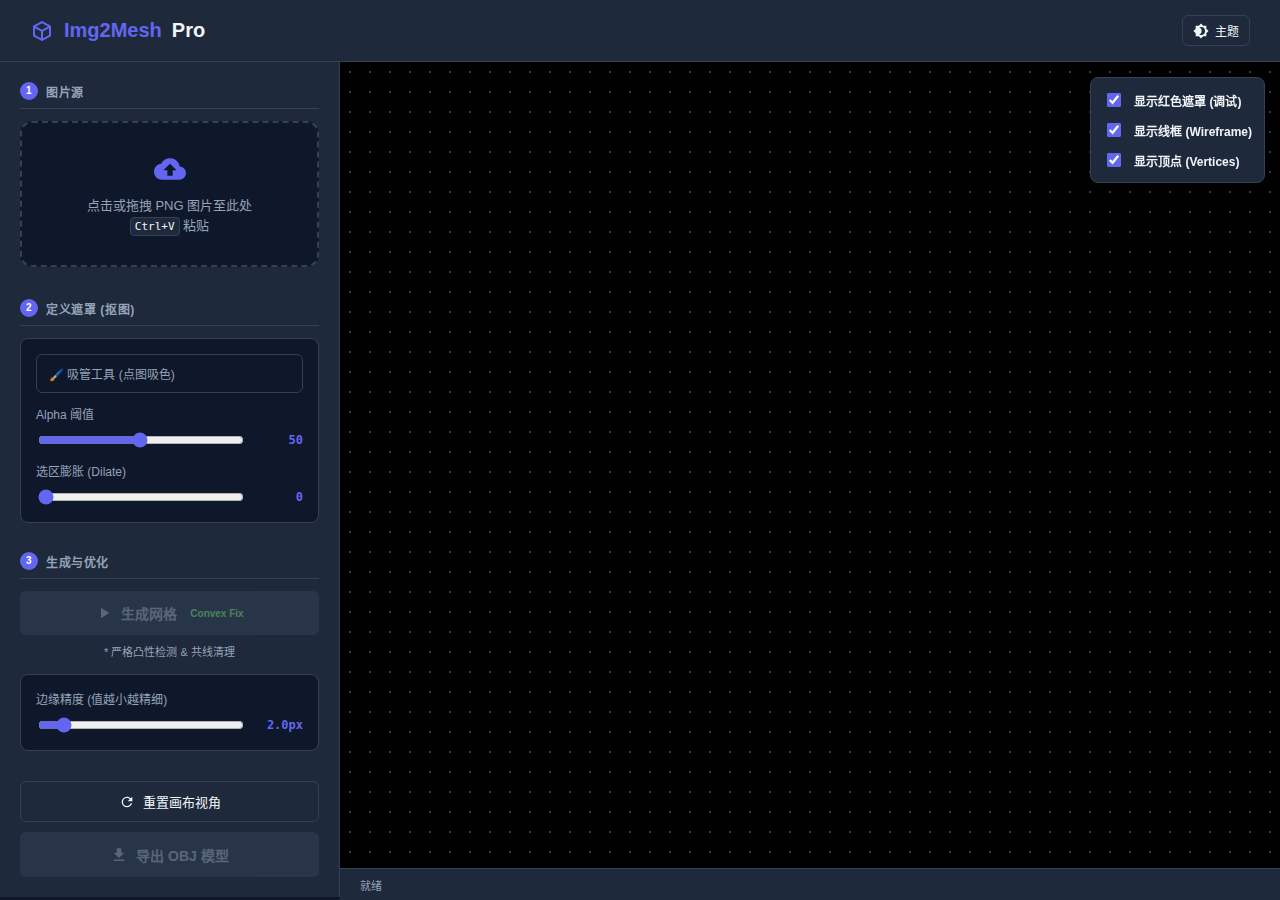
<file: img2mesh/index.html>
<!DOCTYPE html>
<html lang="zh-CN">
<head>
    <meta charset="UTF-8">
    <meta name="viewport" content="width=device-width, initial-scale=1.0">
    <title>Img2Mesh Pro - 3D Generator</title>
    <link rel="stylesheet" href="style.css">
</head>
<body>

<header>
    <div class="brand">
        <svg style="width:24px;height:24px" viewBox="0 0 24 24">
            <path fill="currentColor" d="M21,16.5C21,16.88 20.79,17.21 20.47,17.38L12.57,21.82C12.41,21.94 12.21,22 12,22C11.79,22 11.59,21.94 11.43,21.82L3.53,17.38C3.21,17.21 3,16.88 3,16.5V7.5C3,7.12 3.21,6.79 3.53,6.62L11.43,2.18C11.59,2.06 11.79,2 12,2C12.21,2 12.41,2.06 12.57,2.18L20.47,6.62C20.79,6.79 21,7.12 21,7.5V16.5M12,4.15L6.04,7.5L12,10.85L17.96,7.5L12,4.15M5,15.91L11,19.29V12.58L5,9.21V15.91M19,15.91V9.21L13,12.58V19.29L19,15.91Z" />
        </svg>
        Img2Mesh <span>Pro</span>
    </div>
    <button id="themeToggle" class="theme-toggle">
        <svg style="width:16px;height:16px" viewBox="0 0 24 24"><path fill="currentColor" d="M12,18C11.11,18 10.26,17.8 9.5,17.45C11.56,16.5 13,14.42 13,12C13,9.58 11.56,7.5 9.5,6.55C10.26,6.2 11.11,6 12,6A6,6 0 0,1 18,12A6,6 0 0,1 12,18M20,8.69V4H15.31L12,0.69L8.69,4H4V8.69L0.69,12L4,15.31V20H8.69L12,23.31L15.31,20H20V15.31L23.31,12L20,8.69Z" /></svg>
        主题
    </button>
</header>

<div class="main-layout">
    <aside class="sidebar">
        <div class="panel-section">
            <div class="step-header">
                <span class="step-badge">1</span> 图片源
            </div>
            <label class="file-drop-area" id="dropArea">
                <input type="file" id="fileInput" accept="image/png" onchange="handleFileSelect(event)">
                <svg class="file-icon" viewBox="0 0 24 24">
                    <path d="M19.35 10.04C18.67 6.59 15.64 4 12 4 9.11 4 6.6 5.64 5.35 8.04 2.34 8.36 0 10.91 0 14c0 3.31 2.69 6 6 6h13c2.76 0 5-2.24 5-5 0-2.64-2.05-4.78-4.65-4.96zM14 13v4h-4v-4H7l5-5 5 5h-3z"/>
                </svg>
                <div class="file-msg">点击或拖拽 PNG 图片至此处<br><kbd>Ctrl+V</kbd> 粘贴</div>
            </label>
        </div>

        <div class="panel-section">
            <div class="step-header">
                <span class="step-badge">2</span> 定义遮罩 (抠图)
            </div>
            
            <div class="control-group">
                <label class="eyedropper-toggle" id="eyedropperBtn" title="点击启用，然后在画布上点击颜色">
                    <span>🖌️ 吸管工具 (点图吸色)</span>
                    <input type="checkbox" id="colorPickerMode" onchange="toggleColorPicker()">
                </label>
                
                <div id="keyColorDisplay" class="hidden" style="background: var(--background); padding: 10px; border-radius: 6px; margin: 12px 0; border: 1px solid var(--border);">
                    <div style="display:flex; align-items:center; justify-content: space-between;">
                        <div style="display:flex; align-items:center;">
                            <div id="keyColorBox" class="color-preview"></div>
                            <span id="keyColorText" style="font-family: monospace; font-size: 12px; color: var(--text-main);"></span>
                        </div>
                        <button style="width:auto; padding: 4px 10px; font-size: 11px; height: 24px;" onclick="clearKeyColor()">清除</button>
                    </div>
                </div>

                <label id="thresholdLabel" style="margin-top:12px;">Alpha 阈值</label>
                <div class="slider-row">
                    <input type="range" id="commonThreshold" min="1" max="100" value="50" oninput="updateMaskPreview()">
                    <span class="value" id="val-commonThreshold">50</span>
                </div>
                
                <label style="margin-top:12px;">选区膨胀 (Dilate)</label>
                <div class="slider-row">
                    <input type="range" id="expansion" min="0" max="20" value="0" oninput="updateMaskPreview()">
                    <span class="value" id="val-expansion">0</span>
                </div>
            </div>
        </div>

        <div class="panel-section">
            <div class="step-header">
                <span class="step-badge">3</span> 生成与优化
            </div>
            <button id="generateBtn" class="btn-primary" onclick="startMeshGeneration()" disabled>
                <svg style="width:18px;height:18px" viewBox="0 0 24 24"><path fill="currentColor" d="M8,5.14V19.14L19,12.14L8,5.14Z" /></svg>
                生成网格 <span class="opt-badge">Convex Fix</span>
            </button>
            <div style="text-align: center; font-size: 11px; color: var(--text-sub); margin-top: 8px;">* 严格凸性检测 & 共线清理</div>

            <div class="control-group" style="margin-top: 15px;">
                <label>边缘精度 (值越小越精细)</label>
                <div class="slider-row">
                    <input type="range" id="precision" min="1" max="200" value="20" oninput="updateMeshIfPossible()">
                    <span class="value" id="val-precision">2.0px</span>
                </div>
            </div>
        </div>

        <div class="panel-section" style="margin-top: auto;">
            <button onclick="resetView()" style="margin-bottom: 10px;">
                <svg style="width:16px;height:16px" viewBox="0 0 24 24"><path fill="currentColor" d="M17.65,6.35C16.2,4.9 14.21,4 12,4A8,8 0 0,0 4,12A8,8 0 0,0 12,20C15.73,20 18.84,17.45 19.73,14H17.65C16.83,16.33 14.61,18 12,18A6,6 0 0,1 6,12A6,6 0 0,1 12,6C13.66,6 15.14,6.69 16.22,7.78L13,11H20V4L17.65,6.35Z" /></svg>
                重置画布视角
            </button>
            <button id="exportBtn" class="btn-export" onclick="exportModel()" disabled>
                <svg style="width:18px;height:18px" viewBox="0 0 24 24"><path fill="currentColor" d="M5,20H19V18H5M19,9H15V3H9V9H5L12,16L19,9Z" /></svg>
                导出 OBJ 模型
            </button>
        </div>
    </aside>

    <main class="main-view" id="mainView">
        <div id="modeBadge" class="mode-indicator hidden">当前模式</div>
        <div class="view-controls">
            <label>
                <input type="checkbox" id="showMaskPreview" checked onchange="requestAnimationFrame(draw)">
                <span>显示红色遮罩 (调试)</span>
            </label>
            <label>
                <input type="checkbox" id="showWireframe" checked onchange="requestAnimationFrame(draw)">
                <span>显示线框 (Wireframe)</span>
            </label>
            <label>
                <input type="checkbox" id="showPoints" checked onchange="requestAnimationFrame(draw)">
                <span>显示顶点 (Vertices)</span>
            </label>
        </div>
        <canvas id="canvas"></canvas>
    </main>
</div>

<footer class="status-bar">
    <div style="display: flex; align-items: center; gap: 15px;">
        <span id="statusBar">就绪</span>
        <div class="progress-container" id="progressContainer">
            <div class="progress-bar" id="progressBar"></div>
        </div>
    </div>
    <span id="polyCount" style="font-family: monospace; color: var(--primary); font-weight: bold;"></span>
</footer>

<script src="script.js"></script>
</body>
</html>
</file>
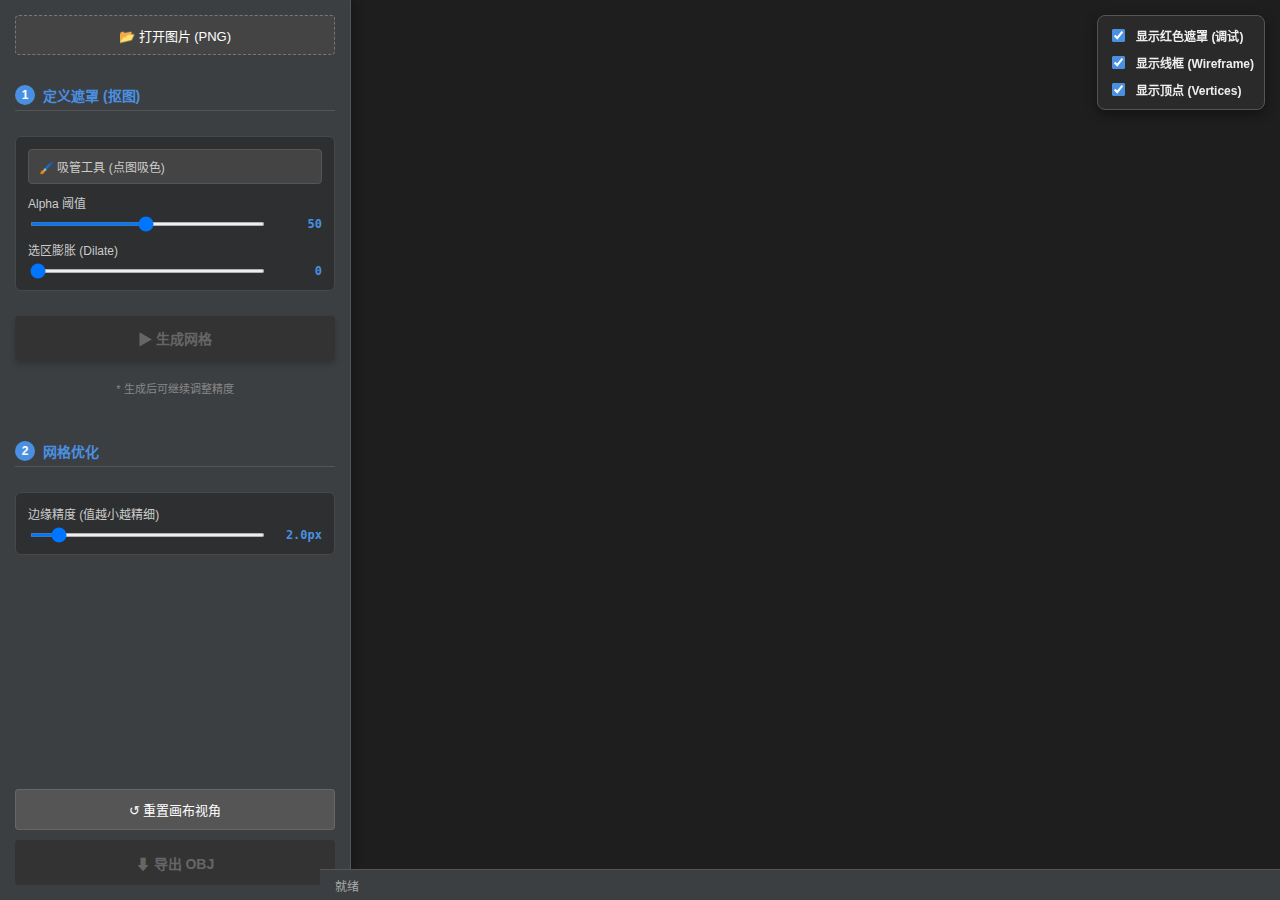
<file: img2mesh.html>
<!DOCTYPE html>
<html lang="zh-CN">
<head>
    <meta charset="UTF-8">
    <meta name="viewport" content="width=device-width, initial-scale=1.0">
    <title>PNG转3D网格工具 (修复预览与缩放)</title>
    <style>
        :root { --bg: #2b2b2b; --panel: #3c3f41; --text: #e0e0e0; --accent: #4a90e2; --border: #555; --success: #4caf50; }
        body { margin: 0; font-family: 'Segoe UI', sans-serif; background: var(--bg); color: var(--text); height: 100vh; display: flex; overflow: hidden; user-select: none; }
        
        .sidebar { width: 320px; background: var(--panel); border-right: 1px solid var(--border); padding: 15px; display: flex; flex-direction: column; gap: 15px; overflow-y: auto; flex-shrink: 0; z-index: 2; box-shadow: 2px 0 10px rgba(0,0,0,0.3); }
        .main-view { flex-grow: 1; position: relative; background: #1e1e1e; overflow: hidden; cursor: grab; }
        .main-view.picking { cursor: url('[data-uri]') 0 24, crosshair; }
        .main-view:active { cursor: grabbing; }
        
        /* 标题与分割线 */
        .step-header { font-size: 14px; font-weight: bold; color: var(--accent); border-bottom: 1px solid #555; padding-bottom: 5px; margin-bottom: 10px; display: flex; align-items: center; }
        .step-badge { background: var(--accent); color: white; border-radius: 50%; width: 20px; height: 20px; text-align: center; line-height: 20px; font-size: 12px; display: inline-block; margin-right: 8px; font-weight: bold; }
        
        .control-group { background: rgba(0,0,0,0.25); padding: 12px; border-radius: 6px; border: 1px solid #484848; margin-bottom: 5px; }
        label { display: block; font-size: 12px; margin-bottom: 6px; color: #ccc; font-weight: 500; }
        
        .slider-row { display: flex; align-items: center; gap: 10px; }
        input[type="range"] { flex-grow: 1; cursor: pointer; height: 4px; border-radius: 2px; }
        span.value { width: 45px; text-align: right; font-size: 12px; font-family: monospace; color: var(--accent); font-weight: bold; }
        
        button { background: #555; color: white; border: none; padding: 10px 12px; border-radius: 4px; cursor: pointer; font-size: 13px; transition: all 0.2s; width: 100%; border: 1px solid rgba(255,255,255,0.1); }
        button:hover { background: #666; border-color: rgba(255,255,255,0.2); }
        button:disabled { background: #333; color: #666; cursor: not-allowed; border-color: transparent; }
        
        .btn-primary { background: var(--accent); font-weight: bold; padding: 12px; font-size: 14px; margin-top: 5px; box-shadow: 0 4px 6px rgba(0,0,0,0.2); border: none; }
        .btn-primary:hover { background: #357abd; transform: translateY(-1px); }
        .btn-primary:active { transform: translateY(1px); }
        
        .btn-export { background: var(--success); font-weight: bold; height: 45px; font-size: 14px; border: none; }
        .btn-export:hover { background: #43a047; }
        
        .eyedropper-toggle { display: flex; align-items: center; justify-content: space-between; background: #444; padding: 8px 10px; border-radius: 4px; cursor: pointer; border: 1px solid #555; transition: all 0.2s; }
        .eyedropper-toggle:hover { background: #505050; border-color: #777; }
        .eyedropper-toggle.active { background: rgba(74, 144, 226, 0.15); border-color: var(--accent); color: var(--accent); }
        .eyedropper-toggle input { display: none; }
        
        #fileInput { display: none; }
        
        .status-bar { position: fixed; bottom: 0; left: 320px; right: 0; background: var(--panel); padding: 0 15px; height: 30px; font-size: 12px; border-top: 1px solid var(--border); display: flex; justify-content: space-between; align-items: center; color: #aaa; z-index: 2; }
        
        /* 进度条 */
        .progress-container { width: 150px; height: 6px; background: #222; border-radius: 3px; overflow: hidden; display: none; margin-left: 10px; }
        .progress-bar { height: 100%; background: var(--success); width: 0%; transition: width 0.1s linear; }

        .color-preview { width: 20px; height: 20px; border: 2px solid #fff; border-radius: 4px; display: inline-block; vertical-align: middle; margin-right: 8px; box-shadow: 0 2px 4px rgba(0,0,0,0.3); }

        .view-controls { position: absolute; top: 15px; right: 15px; background: rgba(43, 43, 43, 0.9); padding: 10px; border-radius: 8px; backdrop-filter: blur(4px); z-index: 10; display: flex; flex-direction: column; gap: 8px; box-shadow: 0 4px 12px rgba(0,0,0,0.4); border: 1px solid #555; }
        .view-controls label { margin: 0; cursor: pointer; font-weight: bold; font-size: 12px; color: #eee; display: flex; align-items: center; gap: 8px; }
        .view-controls input { accent-color: var(--accent); }

        .mode-indicator {
            position: absolute; top: 15px; left: 15px; z-index: 10;
            padding: 6px 12px; border-radius: 4px; font-size: 12px; font-weight: bold;
            backdrop-filter: blur(4px); box-shadow: 0 2px 5px rgba(0,0,0,0.3); pointer-events: none;
            transition: all 0.3s ease;
        }
        .mode-mask { background: rgba(244, 67, 54, 0.9); color: white; border: 1px solid #d32f2f; }
        .mode-mesh { background: rgba(76, 175, 80, 0.9); color: white; border: 1px solid #388e3c; }
        .hidden { display: none !important; }
    </style>
</head>
<body>

    <div class="sidebar">
        <div style="margin-bottom: 15px;">
            <button onclick="document.getElementById('fileInput').click()" style="background: #444; border: 1px dashed #777; height: 40px;">📂 打开图片 (PNG)</button>
            <input type="file" id="fileInput" accept="image/png" onchange="handleFileSelect(event)">
        </div>

        <div class="step-header">
            <span class="step-badge">1</span> 定义遮罩 (抠图)
        </div>
        
        <div class="control-group">
            <label class="eyedropper-toggle" id="eyedropperBtn" title="点击启用，然后在画布上点击颜色">
                <span>🖌️ 吸管工具 (点图吸色)</span>
                <input type="checkbox" id="colorPickerMode" onchange="toggleColorPicker()">
            </label>
            
            <div id="keyColorDisplay" class="hidden" style="background: #333; padding: 8px; border-radius: 4px; margin: 8px 0; border: 1px solid #555;">
                <div style="display:flex; align-items:center; justify-content: space-between;">
                    <div style="display:flex; align-items:center;">
                        <div id="keyColorBox" class="color-preview"></div>
                        <span id="keyColorText" style="font-weight:bold; font-size: 12px; color: #fff;"></span>
                    </div>
                    <button style="width:auto; padding: 2px 8px; font-size: 11px; height: 20px;" onclick="clearKeyColor()">清除</button>
                </div>
            </div>

            <label id="thresholdLabel" style="margin-top:10px;">Alpha 阈值</label>
            <div class="slider-row">
                <input type="range" id="commonThreshold" min="1" max="100" value="50" oninput="updateMaskPreview()">
                <span class="value" id="val-commonThreshold">50</span>
            </div>
            
            <label style="margin-top:10px;">选区膨胀 (Dilate)</label>
            <div class="slider-row">
                <input type="range" id="expansion" min="0" max="20" value="0" oninput="updateMaskPreview()">
                <span class="value" id="val-expansion">0</span>
            </div>
        </div>

        <button id="generateBtn" class="btn-primary" onclick="startMeshGeneration()" disabled>
            ▶ 生成网格
        </button>
        <div style="text-align: center; font-size: 11px; color: #888; margin-top: 5px;">* 生成后可继续调整精度</div>

        <div style="height: 15px;"></div>

        <div class="step-header">
            <span class="step-badge">2</span> 网格优化
        </div>
        <div class="control-group">
            <label>边缘精度 (值越小越精细)</label>
            <div class="slider-row">
                <input type="range" id="precision" min="1" max="200" value="20" oninput="updateMeshIfPossible()">
                <span class="value" id="val-precision">2.0px</span>
            </div>
        </div>

        <div style="margin-top: auto;">
            <button onclick="resetView()" style="margin-bottom: 10px;">↺ 重置画布视角</button>
            <button id="exportBtn" class="btn-export" onclick="exportModel()" disabled>⬇ 导出 OBJ</button>
        </div>
    </div>

    <div class="main-view" id="mainView">
        <div id="modeBadge" class="mode-indicator hidden">当前模式</div>
        <div class="view-controls">
            <label>
                <input type="checkbox" id="showMaskPreview" checked onchange="requestAnimationFrame(draw)">
                <span>显示红色遮罩 (调试)</span>
            </label>
            <label>
                <input type="checkbox" id="showWireframe" checked onchange="requestAnimationFrame(draw)">
                <span>显示线框 (Wireframe)</span>
            </label>
            <label>
                <input type="checkbox" id="showPoints" checked onchange="requestAnimationFrame(draw)">
                <span>显示顶点 (Vertices)</span>
            </label>
        </div>
        <canvas id="canvas"></canvas>
    </div>
    
    <div class="status-bar">
        <span id="statusBar">就绪</span>
        <div class="progress-container" id="progressContainer">
            <div class="progress-bar" id="progressBar"></div>
        </div>
        <span id="polyCount" style="font-family: monospace; color: var(--accent); font-weight: bold;"></span>
    </div>

<script>
// --- 核心算法 (Earcut + RDP) ---
const earcut=(function(){function earcut(data,holeIndices,dim){dim=dim||2;var hasHoles=holeIndices&&holeIndices.length,outerLen=hasHoles?holeIndices[0]*dim:data.length,outerNode=linkedList(data,0,outerLen,dim,true),triangles=[];if(!outerNode||outerNode.prev===outerNode)return triangles;var minX,minY,maxX,maxY,x,y,invSize;if(hasHoles)outerNode=eliminateHoles(data,holeIndices,outerNode,dim);if(data.length>80*dim){minX=maxX=data[0];minY=maxY=data[1];for(var i=dim;i<outerLen;i+=dim){x=data[i];y=data[i+1];if(x<minX)minX=x;if(y<minY)minY=y;if(x>maxX)maxX=x;if(y>maxY)maxY=y;}invSize=Math.max(maxX-minX,maxY-minY);invSize=invSize!==0?1/invSize:0;}earcutLinked(outerNode,triangles,dim,minX,minY,invSize);return triangles;}function linkedList(data,start,end,dim,clockwise){var i,last;if(clockwise===(signedArea(data,start,end,dim)>0)){for(i=start;i<end;i+=dim)last=insertNode(i,data[i],data[i+1],last);}else{for(i=end-dim;i>=start;i-=dim)last=insertNode(i,data[i],data[i+1],last);}if(last&&equals(last,last.next)){removeNode(last);last=last.next;}return last;}function filterPoints(start,end){if(!start)return start;if(!end)end=start;var p=start,again;do{again=false;if(!p.steiner&&(equals(p,p.next)||area(p.prev,p,p.next)===0)){removeNode(p);p=end=p.prev;if(p===p.next)break;again=true;}else{p=p.next;}}while(again||p!==end);return end;}function earcutLinked(ear,triangles,dim,minX,minY,invSize,pass){if(!ear)return;if(!pass&&invSize)indexCurve(ear,minX,minY,invSize);var stop=ear,prev,next;while(ear.prev!==ear.next){prev=ear.prev;next=ear.next;if(invSize?isEarHashed(ear,minX,minY,invSize):isEar(ear)){triangles.push(prev.i/dim);triangles.push(ear.i/dim);triangles.push(next.i/dim);removeNode(ear);ear=next.next;stop=next.next;continue;}ear=next;if(ear===stop){if(!pass){earcutLinked(filterPoints(ear),triangles,dim,minX,minY,invSize,1);}else if(pass===1){earcutLinked(cureLocalIntersections(filterPoints(ear),triangles,dim),triangles,dim,minX,minY,invSize,2);}else if(pass===2){splitEarcut(ear,triangles,dim,minX,minY,invSize);}break;}}}function isEar(ear){var a=ear.prev,b=ear,c=ear.next;if(area(a,b,c)>=0)return false;var p=ear.next.next;while(p!==ear.prev){if(pointInTriangle(a.x,a.y,b.x,b.y,c.x,c.y,p.x,p.y)&&area(p.prev,p,p.next)>=0)return false;p=p.next;}return true;}function isEarHashed(ear,minX,minY,invSize){var a=ear.prev,b=ear,c=ear.next;if(area(a,b,c)>=0)return false;var minTX=a.x<b.x?(a.x<c.x?a.x:c.x):(b.x<c.x?b.x:c.x),minTY=a.y<b.y?(a.y<c.y?a.y:c.y):(b.y<c.y?b.y:c.y),maxTX=a.x>b.x?(a.x>c.x?a.x:c.x):(b.x>c.x?b.x:c.x),maxTY=a.y>b.y?(a.y>c.y?a.y:c.y):(b.y<c.y?b.y:c.y);var minZ=zOrder(minTX,minTY,minX,minY,invSize),maxZ=zOrder(maxTX,maxTY,minX,minY,invSize);var p=ear.prevZ,n=ear.nextZ;while(p&&p.z>=minZ&&n&&n.z<=maxZ){if(p!==ear.prev&&p!==ear.next&&pointInTriangle(a.x,a.y,b.x,b.y,c.x,c.y,p.x,p.y)&&area(p.prev,p,p.next)>=0)return false;p=p.prevZ;if(n!==ear.prev&&n!==ear.next&&pointInTriangle(a.x,a.y,b.x,b.y,c.x,c.y,n.x,n.y)&&area(n.prev,n,n.next)>=0)return false;n=n.nextZ;}while(p&&p.z>=minZ){if(p!==ear.prev&&p!==ear.next&&pointInTriangle(a.x,a.y,b.x,b.y,c.x,c.y,p.x,p.y)&&area(p.prev,p,p.next)>=0)return false;p=p.prevZ;}while(n&&n.z<=maxZ){if(n!==ear.prev&&n!==ear.next&&pointInTriangle(a.x,a.y,b.x,b.y,c.x,c.y,n.x,n.y)&&area(n.prev,n,n.next)>=0)return false;n=n.nextZ;}return true;}function cureLocalIntersections(start,triangles,dim){var p=start;do{var a=p.prev,b=p.next.next;if(!equals(a,b)&&intersects(a,p,p.next,b)&&locallyInside(a,b)&&locallyInside(b,a)){triangles.push(a.i/dim);triangles.push(p.i/dim);triangles.push(b.i/dim);removeNode(p);removeNode(p.next);p=start=b;}p=p.next;}while(p!==start);return filterPoints(p);}function splitEarcut(start,triangles,dim,minX,minY,invSize){var a=start;do{var b=a.next.next;while(b!==a.prev){if(a.i!==b.i&&isValidDiagonal(a,b)){var c=splitPolygon(a,b);a=filterPoints(a,a.next);c=filterPoints(c,c.next);earcutLinked(a,triangles,dim,minX,minY,invSize);earcutLinked(c,triangles,dim,minX,minY,invSize);return;}b=b.next;}a=a.next;}while(a!==start);}function eliminateHoles(data,holeIndices,outerNode,dim){var queue=[],i,len,start,end,list;for(i=0,len=holeIndices.length;i<len;i++){start=holeIndices[i]*dim;end=i<len-1?holeIndices[i+1]*dim:data.length;list=linkedList(data,start,end,dim,false);if(list===list.next)list.steiner=true;queue.push(getLeftmost(list));}queue.sort(compareX);for(i=0;i<queue.length;i++){eliminateHole(queue[i],outerNode);outerNode=filterPoints(outerNode,outerNode.next);}return outerNode;}function eliminateHole(hole,outerNode){var bridge=findHoleBridge(hole,outerNode);if(bridge){var bridgeReverse=splitPolygon(bridge,hole);filterPoints(bridgeReverse,bridgeReverse.next);filterPoints(bridge,bridge.next);}}function findHoleBridge(hole,outerNode){var p=outerNode,hx=hole.x,hy=hole.y,qx=-Infinity,m;do{if(hy<=p.y&&hy>=p.next.y&&p.next.y!==p.y){var x=p.x+(hy-p.y)*(p.next.x-p.x)/(p.next.y-p.y);if(x<=hx&&x>qx){qx=x;if(x===hx&&hy===p.y)return p;m=p;}}p=p.next;}while(p!==outerNode);if(!m)return null;if(hole.x===m.x)return m;var stop=m,mx=m.x,my=m.y,tanMin=Infinity,tan;p=m;do{if(hx>=p.x&&p.x>=mx&&hx!==p.x&&pointInTriangle(hy<my?hx:qx,hy,mx,my,hy<my?qx:hx,hy,p.x,p.y)){tan=Math.abs(hy-p.y)/(hx-p.x);if(locallyInside(p,hole)&&(tan<tanMin||(tan===tanMin&&(p.x>m.x||(p.x===m.x&&sectorContainsSector(m,p)))))){m=p;tanMin=tan;}}p=p.next;}while(p!==stop);return m;}function indexCurve(start,minX,minY,invSize){var p=start;do{if(p.z===null)p.z=zOrder(p.x,p.y,minX,minY,invSize);p.prevZ=p.prev;p.nextZ=p.next;p=p.next;}while(p!==start);p.prevZ.nextZ=null;p.prevZ=null;sortLinked(p);}function sortLinked(list){var i,p,q,e,tail,numMerges,pSize,qSize,inSize=1;do{p=list;list=null;tail=null;numMerges=0;while(p){numMerges++;q=p;pSize=0;for(i=0;i<inSize;i++){pSize++;q=q.nextZ;if(!q)break;}qSize=inSize;while(pSize>0||(qSize>0&&q)){if(pSize===0){e=q;q=q.nextZ;qSize--;}else if(qSize===0||!q){e=p;p=p.nextZ;pSize--;}else if(p.z<=q.z){e=p;p=p.nextZ;pSize--;}else{e=q;q=q.nextZ;qSize--;}if(tail)tail.nextZ=e;else list=e;e.prevZ=tail;tail=e;}p=q;}tail.nextZ=null;inSize*=2;}while(numMerges>1);return list;}function zOrder(x,y,minX,minY,invSize){x=32767*(x-minX)*invSize;y=32767*(y-minY)*invSize;x=(x|(x<<8))&0x00FF00FF;x=(x|(x<<4))&0x0F0F0F0F;x=(x|(x<<2))&0x33333333;x=(x|(x<<1))&0x55555555;y=(y|(y<<8))&0x00FF00FF;y=(y|(y<<4))&0x0F0F0F0F;y=(y|(y<<2))&0x33333333;y=(y|(y<<1))&0x55555555;return x|(y<<1);}function getLeftmost(start){var p=start,leftmost=start;do{if(p.x<leftmost.x||(p.x===leftmost.x&&p.y<leftmost.y))leftmost=p;p=p.next;}while(p!==start);return leftmost;}function pointInTriangle(ax,ay,bx,by,cx,cy,px,py){return(cx-px)*(ay-py)-(ax-px)*(cy-py)>=0&&(ax-px)*(by-py)-(bx-px)*(ay-py)>=0&&(bx-px)*(cy-py)-(cx-px)*(by-py)>=0;}function isValidDiagonal(a,b){return a.next.i!==b.i&&a.prev.i!==b.i&&!intersectsPolygon(a,b)&&(locallyInside(a,b)&&locallyInside(b,a)&&middleInside(a,b)&&(area(a.prev,a,b.prev)||area(a,b.prev,b))||equals(a,b)&&area(a.prev,a,a.next)>0&&area(b.prev,b,b.next)>0);}function area(p,q,r){return(q.y-p.y)*(r.x-q.x)-(q.x-p.x)*(r.y-q.y);}function equals(p1,p2){return p1.x===p2.x&&p1.y===p2.y;}function intersects(p1,q1,p2,q2){var o1=sign(area(p1,q1,p2)),o2=sign(area(p1,q1,q2)),o3=sign(area(p2,q2,p1)),o4=sign(area(p2,q2,q1));if(o1!==o2&&o3!==o4)return true;return false;}function intersectsPolygon(a,b){var p=a;do{if(p.i!==a.i&&p.next.i!==a.i&&p.i!==b.i&&p.next.i!==b.i&&intersects(p,p.next,a,b))return true;p=p.next;}while(p!==a);return false;}function locallyInside(a,b){return area(a.prev,a,a.next)<0?area(a,b,a.next)>=0&&area(a,a.prev,b)>=0:area(a,b,a.prev)<0||area(a,a.next,b)<0;}function middleInside(a,b){var p=a,inside=false,px=(a.x+b.x)/2,py=(a.y+b.y)/2;do{if(((p.y>py)!==(p.next.y>py))&&p.next.y!==p.y&&(px<(p.next.x-p.x)*(py-p.y)/(p.next.y-p.y)+p.x))inside=!inside;p=p.next;}while(p!==a);return inside;}function splitPolygon(a,b){var a2=new Node(a.i,a.x,a.y),b2=new Node(b.i,b.x,b.y),an=a.next,bp=b.prev;a.next=b;b.prev=a;a2.next=an;an.prev=a2;b2.next=a2;a2.prev=b2;bp.next=b2;b2.prev=bp;return b2;}function insertNode(i,x,y,last){var p=new Node(i,x,y);if(!last){p.prev=p;p.next=p;}else{p.next=last.next;p.prev=last;last.next.prev=p;last.next=p;}return p;}function removeNode(p){p.next.prev=p.prev;p.prev.next=p.next;if(p.prevZ)p.prevZ.nextZ=p.nextZ;if(p.nextZ)p.nextZ.prevZ=p.prevZ;}function Node(i,x,y){this.i=i;this.x=x;this.y=y;this.prev=null;this.next=null;this.z=null;this.prevZ=null;this.nextZ=null;this.steiner=false;}function sign(num){return num>0?1:num<0?-1:0;}function signedArea(data,start,end,dim){var sum=0,j=end-dim;for(var i=start;i<end;i+=dim){sum+=(data[j]-data[i])*(data[i+1]+data[j+1]);j=i;}return sum;}function compareX(a,b){return a.x-b.x;}return earcut;})();

// 迭代式 RDP (无堆栈溢出)
function simplifyPoints(points, tolerance) {
    if (points.length <= 2) return points;
    const sqTolerance = tolerance * tolerance;
    const len = points.length;
    const markers = new Uint8Array(len);
    markers[0] = 1; markers[len - 1] = 1;
    const stack = [0, len - 1];
    while (stack.length > 0) {
        const last = stack.pop(), first = stack.pop();
        let maxSqDist = 0, index = -1;
        let x1 = points[first].x, y1 = points[first].y, x2 = points[last].x, y2 = points[last].y;
        let dx = x2 - x1, dy = y2 - y1, segLenSq = dx * dx + dy * dy;
        if (segLenSq === 0) {
             for (let i = first + 1; i < last; i++) {
                let d = (points[i].x - x1)**2 + (points[i].y - y1)**2;
                if (d > maxSqDist) { index = i; maxSqDist = d; }
             }
        } else {
            for (let i = first + 1; i < last; i++) {
                let px = points[i].x, py = points[i].y;
                let t = ((px - x1) * dx + (py - y1) * dy) / segLenSq;
                let cx = (t <= 0) ? x1 : (t >= 1 ? x2 : x1 + t * dx);
                let cy = (t <= 0) ? y1 : (t >= 1 ? y2 : y1 + t * dy);
                let d = (px - cx)**2 + (py - cy)**2;
                if (d > maxSqDist) { index = i; maxSqDist = d; }
            }
        }
        if (maxSqDist > sqTolerance) { markers[index] = 1; stack.push(index, last, first, index); }
    }
    const newPoints = [];
    for (let i = 0; i < len; i++) if (markers[i]) newPoints.push(points[i]);
    return newPoints;
}

const ImageProcessor = {
    threshold: function(imageData, threshold, keyColor, colorTolerance) {
        const width = imageData.width, height = imageData.height, data = imageData.data;
        const grid = new Uint8Array(width * height);
        for (let i = 0; i < width * height; i++) {
            const r = data[i*4], g = data[i*4+1], b = data[i*4+2], a = data[i*4+3];
            let isBackground = false;
            if (keyColor) {
                const dist = Math.sqrt((r-keyColor[0])**2 + (g-keyColor[1])**2 + (b-keyColor[2])**2);
                isBackground = dist <= colorTolerance; 
            } else {
                isBackground = a <= threshold;
            }
            grid[i] = isBackground ? 0 : 1; 
        }
        return { grid, width, height };
    },
    dilate: function(binaryImg, radius) {
        if (radius <= 0) return binaryImg;
        const { grid, width, height } = binaryImg;
        const newGrid = new Uint8Array(width * height);
        for (let y = 0; y < height; y++) {
            for (let x = 0; x < width; x++) {
                if (grid[y * width + x] === 1) {
                    for (let dy = -radius; dy <= radius; dy++) {
                        for (let dx = -radius; dx <= radius; dx++) {
                            const ny = y + dy, nx = x + dx;
                            if (nx >= 0 && nx < width && ny >= 0 && ny < height) newGrid[ny * width + nx] = 1;
                        }
                    }
                }
            }
        }
        return { grid: newGrid, width, height };
    },
    findContours: function(binaryImg) {
        const { grid, width, height } = binaryImg;
        const paddedW = width + 2, paddedH = height + 2;
        const paddedGrid = new Uint8Array(paddedW * paddedH);
        for(let y=0; y<height; y++) for(let x=0; x<width; x++) if(grid[y*width+x]===1) paddedGrid[(y+1)*paddedW+(x+1)]=1;
        const queue = [0]; paddedGrid[0] = 2;
        while(queue.length > 0) {
            const idx = queue.pop();
            const dirs = [-1, 1, -paddedW, paddedW];
            for(let d of dirs) {
                const nIdx = idx + d;
                if(nIdx>=0 && nIdx<paddedGrid.length && paddedGrid[nIdx]===0) {
                    paddedGrid[nIdx]=2; queue.push(nIdx);
                }
            }
        }
        const contours = [];
        const visited = new Uint8Array(paddedW * paddedH);
        for (let y = 1; y < paddedH - 1; y++) {
            for (let x = 1; x < paddedW - 1; x++) {
                const idx = y * paddedW + x;
                if (paddedGrid[idx] === 1 && paddedGrid[idx - 1] === 2 && visited[idx] === 0) {
                    const contour = ImageProcessor.traceContour(paddedGrid, visited, x, y, paddedW, paddedH);
                    if (contour.length > 0) contours.push(contour.map(p => ({x: p.x - 1, y: p.y - 1})));
                }
            }
        }
        return contours;
    },
    traceContour: function(grid, visited, startX, startY, w, h) {
        const contour = [];
        let cx = startX, cy = startY;
        const dirs = [{x:0, y:-1}, {x:1, y:-1}, {x:1, y:0}, {x:1, y:1}, {x:0, y:1}, {x:-1, y:1}, {x:-1, y:0}, {x:-1, y:-1}];
        let dirIdx = 6;
        let loops = 0; const maxLoops = w * h * 2;
        do {
            contour.push({x: cx, y: cy});
            visited[cy * w + cx] = 1;
            let found = false;
            const startDir = (dirIdx + 6) % 8;
            for (let i = 0; i < 8; i++) {
                const idx = (startDir + i) % 8;
                const nx = cx + dirs[idx].x, ny = cy + dirs[idx].y;
                if (grid[ny * w + nx] === 1) {
                    cx = nx; cy = ny; dirIdx = idx; found = true; break;
                }
            }
            if (!found) break;
            loops++;
        } while ((cx !== startX || cy !== startY) && loops < maxLoops);
        return contour;
    }
};

// --- 应用状态 ---
let originalImage = null;
let processedMeshes = [];
let previewMask = null; 
let scale = 1.0, offsetX = 0, offsetY = 0, isDragging = false, lastMousePos = {x:0,y:0};
let keyColor = null;
let thresholdState = { alpha: 50, color: 30 };
let appMode = 'mask'; // 'mask' 或 'mesh'
let meshGenerationCancel = false;

const canvas = document.getElementById('canvas');
const ctx = canvas.getContext('2d');
const statusBar = document.getElementById('statusBar');
const polyCountDisplay = document.getElementById('polyCount');
const modeBadge = document.getElementById('modeBadge');
const progressContainer = document.getElementById('progressContainer');
const progressBar = document.getElementById('progressBar');

window.addEventListener('resize', resizeCanvas);
resizeCanvas();

function resizeCanvas() {
    canvas.width = document.getElementById('mainView').clientWidth;
    canvas.height = document.getElementById('mainView').clientHeight;
    if (originalImage) requestAnimationFrame(draw);
}

function handleFileSelect(event) {
    const file = event.target.files[0];
    if (!file) return;
    statusBar.innerText = "正在读取图片...";
    const reader = new FileReader();
    reader.onload = function(e) {
        const img = new Image();
        img.onload = function() {
            originalImage = img;
            scale = Math.min((canvas.width * 0.8) / img.width, (canvas.height * 0.8) / img.height);
            offsetX = (canvas.width - img.width * scale) / 2;
            offsetY = (canvas.height - img.height * scale) / 2;
            document.getElementById('exportBtn').disabled = true;
            document.getElementById('generateBtn').disabled = false;
            
            // 智能精度
            const maxDimension = Math.max(img.width, img.height);
            let autoPrecision = 20; 
            if (maxDimension > 4000) autoPrecision = 120;
            else if (maxDimension > 2000) autoPrecision = 80; 
            else if (maxDimension > 1000) autoPrecision = 40; 
            document.getElementById('precision').value = autoPrecision;
            document.getElementById('val-precision').innerText = (autoPrecision * 0.1).toFixed(1) + "px";
            
            detectTransparencyAndSwitch(img);
        }
        img.src = e.target.result;
    }
    reader.readAsDataURL(file);
}

function detectTransparencyAndSwitch(img) {
    const tc = document.createElement('canvas'); tc.width = img.width; tc.height = img.height;
    tc.getContext('2d').drawImage(img, 0, 0);
    const data = tc.getContext('2d').getImageData(0, 0, img.width, img.height).data;
    let hasTransparency = false;
    for (let i = 3; i < data.length; i += 4) {
        if (data[i] < 250) { hasTransparency = true; break; }
    }
    const colorPickerMode = document.getElementById('colorPickerMode');
    if (!hasTransparency) {
        colorPickerMode.checked = true;
        statusBar.innerText = "无透明通道 -> 已切至吸色模式";
    } else {
        colorPickerMode.checked = false;
        statusBar.innerText = "检测到透明 -> Alpha模式";
    }
    toggleColorPicker();
    updateMaskPreview();
}

function setAppMode(mode) {
    appMode = mode;
    modeBadge.classList.remove('hidden', 'mode-mask', 'mode-mesh');
    if (mode === 'mask') {
        modeBadge.innerText = "预览遮罩 (Preview)";
        modeBadge.classList.add('mode-mask');
        document.getElementById('exportBtn').disabled = true;
        document.getElementById('generateBtn').classList.remove('secondary');
        document.getElementById('generateBtn').innerText = "▶ 生成网格";
    } else {
        modeBadge.innerText = "网格视图 (Mesh)";
        modeBadge.classList.add('mode-mesh');
        document.getElementById('exportBtn').disabled = false;
        document.getElementById('generateBtn').classList.add('secondary');
        document.getElementById('generateBtn').innerText = "↻ 重新生成";
    }
    requestAnimationFrame(draw);
}

function updateMaskPreview() {
    if (!originalImage) return;
    
    ['commonThreshold', 'expansion'].forEach(id => {
        document.getElementById('val-'+id).innerText = document.getElementById(id).value;
    });

    setAppMode('mask');
    processedMeshes = [];

    const commonVal = parseInt(document.getElementById('commonThreshold').value);
    const expansionVal = parseInt(document.getElementById('expansion').value);
    let threshVal, tolerance;
    if (keyColor) {
        threshVal = 0; tolerance = commonVal * 1.5; 
        thresholdState.color = commonVal;
    } else {
        threshVal = commonVal * 2.55; tolerance = 0;
        thresholdState.alpha = commonVal;
    }

    const tempCanvas = document.createElement('canvas');
    tempCanvas.width = originalImage.width;
    tempCanvas.height = originalImage.height;
    const tempCtx = tempCanvas.getContext('2d');
    tempCtx.drawImage(originalImage, 0, 0);
    const imageData = tempCtx.getImageData(0, 0, tempCanvas.width, tempCanvas.height);
    
    let binary = ImageProcessor.threshold(imageData, threshVal, keyColor, tolerance);
    if (expansionVal > 0) binary = ImageProcessor.dilate(binary, expansionVal);

    const maskData = new ImageData(binary.width, binary.height);
    const buf = maskData.data;
    for (let i = 0; i < binary.width * binary.height; i++) {
        buf[i*4] = 255;   // R
        buf[i*4+1] = 0;   // G
        buf[i*4+2] = 0;   // B
        buf[i*4+3] = binary.grid[i] ? 100 : 0; // Alpha
    }
    
    const maskCanvas = document.createElement('canvas');
    maskCanvas.width = binary.width;
    maskCanvas.height = binary.height;
    maskCanvas.getContext('2d').putImageData(maskData, 0, 0);
    
    previewMask = maskCanvas;
    requestAnimationFrame(draw);
}

function startMeshGeneration() {
    if (!originalImage) return;
    meshGenerationCancel = false;
    
    // UI状态
    document.getElementById('generateBtn').disabled = true;
    progressContainer.style.display = 'block';
    progressBar.style.width = '0%';
    statusBar.innerText = "准备计算...";
    
    // 先切到 Mesh 模式以便看到中间结果
    appMode = 'mesh'; 
    modeBadge.classList.remove('hidden', 'mode-mask');
    modeBadge.classList.add('mode-mesh');
    modeBadge.innerText = "正在计算 (Calculating)";

    setTimeout(() => {
        try {
            const commonVal = parseInt(document.getElementById('commonThreshold').value);
            const expansionVal = parseInt(document.getElementById('expansion').value);
            let threshVal, tolerance;
            if (keyColor) { threshVal = 0; tolerance = commonVal * 1.5; } else { threshVal = commonVal * 2.55; tolerance = 0; }

            const tempCanvas = document.createElement('canvas');
            tempCanvas.width = originalImage.width; tempCanvas.height = originalImage.height;
            tempCanvas.getContext('2d').drawImage(originalImage, 0, 0);
            const imageData = tempCanvas.getContext('2d').getImageData(0, 0, tempCanvas.width, tempCanvas.height);
            
            let binary = ImageProcessor.threshold(imageData, threshVal, keyColor, tolerance);
            if (expansionVal > 0) binary = ImageProcessor.dilate(binary, expansionVal);

            const rawContours = ImageProcessor.findContours(binary);
            const precisionSlider = parseInt(document.getElementById('precision').value);
            const pixelTolerance = precisionSlider * 0.1;
            
            processedMeshes = [];
            processContoursAsync(rawContours, pixelTolerance);
            
        } catch (e) {
            console.error(e);
            statusBar.innerText = "错误: " + e.message;
            document.getElementById('generateBtn').disabled = false;
        }
    }, 50);
}

function processContoursAsync(contours, tolerance) {
    let index = 0;
    let totalVerts = 0;
    let totalTris = 0;
    const total = contours.length;

    function loop() {
        if (meshGenerationCancel) return;
        
        const loopStart = performance.now();
        // 16ms 时间片
        while (index < total && performance.now() - loopStart < 16) {
            const contour = contours[index];
            
            let perimeter = 0;
            for(let i=0; i<contour.length; i++) {
                const p1 = contour[i], p2 = contour[(i+1)%contour.length];
                perimeter += Math.sqrt((p1.x-p2.x)**2 + (p1.y-p2.y)**2);
            }
            
            if (perimeter > 20 && contour.length > 5) {
                // 自适应精度保护
                let safeTolerance = tolerance;
                if (contour.length > 3000 && safeTolerance < 1.0) safeTolerance = 1.0; 
                if (contour.length > 10000 && safeTolerance < 3.0) safeTolerance = 3.0;

                const simplified = simplifyPoints(contour, safeTolerance);
                if (simplified.length >= 3) {
                    const flatCoords = [];
                    simplified.forEach(p => flatCoords.push(p.x, p.y));
                    const indices = earcut(flatCoords);
                    processedMeshes.push({ vertices: simplified, indices: indices });
                    totalVerts += simplified.length;
                    totalTris += indices.length / 3;
                }
            }
            index++;
        }

        const percent = Math.floor((index / total) * 100);
        progressBar.style.width = percent + '%';
        statusBar.innerText = `计算中... ${index}/${total} 轮廓`;
        
        // 关键：计算过程中实时刷新画布
        requestAnimationFrame(draw); 

        if (index < total) {
            requestAnimationFrame(loop);
        } else {
            progressContainer.style.display = 'none';
            document.getElementById('generateBtn').disabled = false;
            statusBar.innerText = `完成！点: ${totalVerts} | 面: ${totalTris}`;
            polyCountDisplay.innerText = `${totalTris} tris`;
            setAppMode('mesh');
        }
    }
    
    loop();
}

function updateMeshIfPossible() {
    const precisionVal = document.getElementById('precision').value;
    document.getElementById('val-precision').innerText = (precisionVal * 0.1).toFixed(1) + "px";
    
    if (appMode === 'mesh' && processedMeshes.length > 0) {
        if (window.meshDebounce) clearTimeout(window.meshDebounce);
        window.meshDebounce = setTimeout(startMeshGeneration, 300);
    }
}

function draw() {
    ctx.fillStyle = "#1e1e1e";
    ctx.fillRect(0, 0, canvas.width, canvas.height);
    const size = 20;
    ctx.fillStyle = "#252525";
    for(let y=0; y<canvas.height; y+=size) for(let x=0; x<canvas.width; x+=size) if ((x/size + y/size) % 2 === 0) ctx.fillRect(x, y, size, size);

    if (!originalImage) return;

    ctx.save();
    ctx.translate(offsetX, offsetY);
    ctx.scale(scale, scale);

    ctx.globalAlpha = (appMode === 'mask') ? 0.8 : 0.4; 
    ctx.drawImage(originalImage, 0, 0);
    ctx.globalAlpha = 1.0;

    if (appMode === 'mask') {
        const showMask = document.getElementById('showMaskPreview').checked;
        if (previewMask && showMask) ctx.drawImage(previewMask, 0, 0);
    } else if (appMode === 'mesh') {
        const showWire = document.getElementById('showWireframe').checked;
        const showPoints = document.getElementById('showPoints').checked;
        
        if (processedMeshes.length > 0) {
            processedMeshes.forEach(mesh => {
                const verts = mesh.vertices;
                const inds = mesh.indices;
                
                // 轮廓
                ctx.strokeStyle = "#ff3333";
                ctx.lineWidth = 1.5 / scale;
                ctx.lineJoin = 'round';
                ctx.beginPath();
                if(verts.length > 0) {
                    ctx.moveTo(verts[0].x, verts[0].y);
                    for(let i=1; i<verts.length; i++) ctx.lineTo(verts[i].x, verts[i].y);
                    ctx.closePath();
                }
                ctx.stroke();

                // 线框
                if (showWire) {
                    ctx.strokeStyle = "rgba(0, 255, 255, 0.5)"; 
                    ctx.lineWidth = 0.5 / scale;
                    ctx.beginPath();
                    for (let i = 0; i < inds.length; i += 3) {
                        const p1 = verts[inds[i]];
                        const p2 = verts[inds[i+1]];
                        const p3 = verts[inds[i+2]];
                        ctx.moveTo(p1.x, p1.y); ctx.lineTo(p2.x, p2.y);
                        ctx.lineTo(p3.x, p3.y); ctx.lineTo(p1.x, p1.y);
                    }
                    ctx.stroke();
                }
                
                // 顶点 (使用方块绘制以提高性能)
                if (showPoints) {
                     ctx.fillStyle = "#ffff00";
                     const pSize = Math.max(1, 3 / scale); // 随缩放调整大小，但至少1px
                     // 批量绘制
                     for(let i=0; i<verts.length; i++) {
                         ctx.fillRect(verts[i].x - pSize/2, verts[i].y - pSize/2, pSize, pSize);
                     }
                }
            });
        }
    }
    ctx.restore();
}

// 修复后的缩放逻辑 (锚点缩放)
const mainView = document.getElementById('mainView');
mainView.addEventListener('wheel', (e) => {
    e.preventDefault();
    const rect = canvas.getBoundingClientRect();
    const mx = e.clientX - rect.left; // 鼠标在画布上的像素坐标
    const my = e.clientY - rect.top;
    
    const delta = e.deltaY > 0 ? 0.9 : 1.1;
    const newScale = Math.min(Math.max(0.01, scale * delta), 50.0);
    
    // 关键公式：offsetX = mouse - (mouse - oldOffset) * (newScale / oldScale)
    offsetX = mx - (mx - offsetX) * (newScale / scale);
    offsetY = my - (my - offsetY) * (newScale / scale);
    
    // 保护数值，防止消失
    if (!Number.isFinite(offsetX)) offsetX = 0;
    if (!Number.isFinite(offsetY)) offsetY = 0;
    
    scale = newScale;
    requestAnimationFrame(draw);
}, { passive: false });

mainView.addEventListener('mousedown', (e) => {
    if (document.getElementById('colorPickerMode').checked && e.button === 0) {
        pickColor(e);
    } else if (e.button === 0) {
        isDragging = true; lastMousePos = { x: e.clientX, y: e.clientY };
    }
});
window.addEventListener('mouseup', () => isDragging = false);
window.addEventListener('mousemove', (e) => {
    if (isDragging) {
        offsetX += e.clientX - lastMousePos.x;
        offsetY += e.clientY - lastMousePos.y;
        lastMousePos = { x: e.clientX, y: e.clientY };
        requestAnimationFrame(draw);
    }
});

function resetView() {
    if(!originalImage) return;
    scale = Math.min((canvas.width*0.8)/originalImage.width, (canvas.height*0.8)/originalImage.height);
    offsetX = (canvas.width-originalImage.width*scale)/2;
    offsetY = (canvas.height-originalImage.height*scale)/2;
    requestAnimationFrame(draw);
}

function toggleColorPicker() {
    const on = document.getElementById('colorPickerMode').checked;
    const toggleBtn = document.getElementById('eyedropperBtn');
    const label = document.getElementById('thresholdLabel');
    const slider = document.getElementById('commonThreshold');
    const valDisplay = document.getElementById('val-commonThreshold');
    const keyColorDisplay = document.getElementById('keyColorDisplay');

    if (on) {
        toggleBtn.classList.add('active');
        mainView.classList.add('picking');
        label.innerText = "颜色容差 (Similarity)";
        keyColorDisplay.classList.remove('hidden');
        slider.value = thresholdState.color;
        valDisplay.innerText = thresholdState.color;
        if (!keyColor) statusBar.innerText = ">> 请在图片上点击要保留的颜色 <<";
    } else {
        toggleBtn.classList.remove('active');
        mainView.classList.remove('picking');
        if (keyColor) {
            label.innerText = "颜色容差 (Similarity)";
            keyColorDisplay.classList.remove('hidden');
            slider.value = thresholdState.color;
            valDisplay.innerText = thresholdState.color;
        } else {
            label.innerText = "透明度阈值 (Alpha)";
            keyColorDisplay.classList.add('hidden');
            slider.value = thresholdState.alpha;
            valDisplay.innerText = thresholdState.alpha;
        }
        updateMaskPreview();
    }
}

function pickColor(e) {
    if (!originalImage) return;
    const rect = canvas.getBoundingClientRect();
    const ix = Math.floor((e.clientX - rect.left - offsetX) / scale);
    const iy = Math.floor((e.clientY - rect.top - offsetY) / scale);
    if (ix >= 0 && ix < originalImage.width && iy >= 0 && iy < originalImage.height) {
        const tc = document.createElement('canvas'); tc.width=1; tc.height=1;
        tc.getContext('2d').drawImage(originalImage, ix, iy, 1, 1, 0, 0, 1, 1);
        const p = tc.getContext('2d').getImageData(0,0,1,1).data;
        keyColor = [p[0], p[1], p[2]];
        
        document.getElementById('keyColorBox').style.background = `rgb(${p[0]},${p[1]},${p[2]})`;
        document.getElementById('keyColorText').innerText = `R:${p[0]} G:${p[1]} B:${p[2]}`;
        
        document.getElementById('colorPickerMode').checked = false;
        toggleColorPicker(); 
        
        statusBar.innerText = "颜色已选定，正在更新遮罩预览...";
        updateMaskPreview();
    }
}

function clearKeyColor() {
    keyColor = null;
    document.getElementById('colorPickerMode').checked = true;
    toggleColorPicker();
    updateMaskPreview();
}

function exportModel() {
    if (processedMeshes.length === 0) { alert("没有生成网格数据"); return; }
    let objContent = "# Generated by PNG2Mesh\n";
    let globalVertCount = 0;
    const imgWidth = originalImage.width;
    const imgHeight = originalImage.height;
    const aspectRatio = imgWidth / imgHeight;
    processedMeshes.forEach(mesh => {
        const verts = mesh.vertices;
        const inds = mesh.indices;
        verts.forEach(p => {
            const vx = (p.x / imgWidth - 0.5) * 2 * aspectRatio;
            const vy = -(p.y / imgHeight - 0.5) * 2; 
            const vz = 0;
            const u = p.x / imgWidth;
            const v = 1.0 - (p.y / imgHeight);
            objContent += `v ${vx.toFixed(6)} ${vy.toFixed(6)} ${vz.toFixed(6)}\n`;
            objContent += `vt ${u.toFixed(6)} ${v.toFixed(6)}\n`;
        });
        for (let i = 0; i < inds.length; i += 3) {
            const idx1 = globalVertCount + inds[i] + 1;
            const idx2 = globalVertCount + inds[i+1] + 1;
            const idx3 = globalVertCount + inds[i+2] + 1;
            objContent += `f ${idx1}/${idx1} ${idx2}/${idx2} ${idx3}/${idx3}\n`;
        }
        globalVertCount += verts.length;
    });
    const blob = new Blob([objContent], {type: "text/plain"});
    const url = URL.createObjectURL(blob);
    const a = document.createElement('a');
    a.href = url; a.download = "model_fixed.obj";
    document.body.appendChild(a); a.click(); document.body.removeChild(a);
    URL.revokeObjectURL(url);
}
</script>
</body>
</html>
</file>
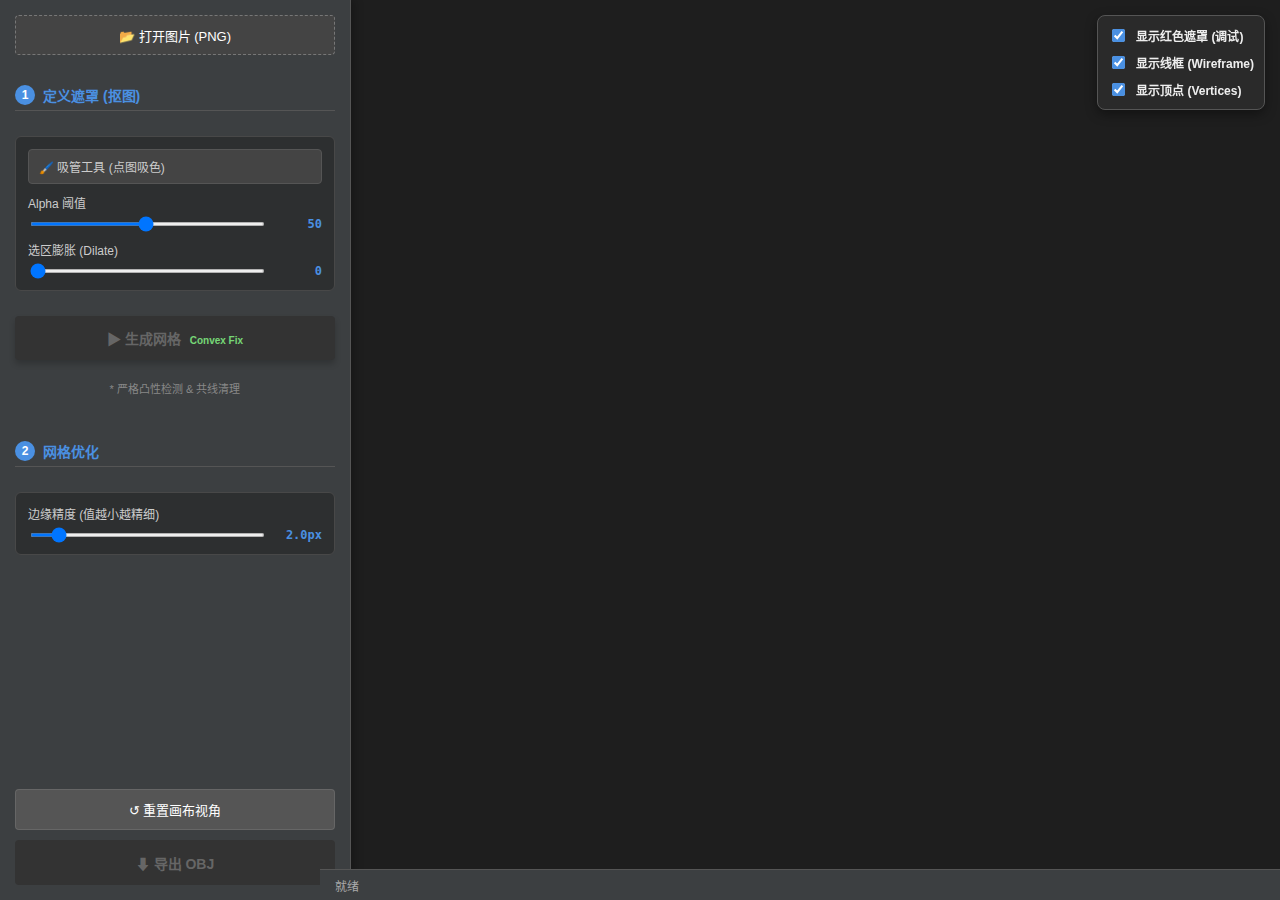
<file: img2mesh/img2mesh.html>
<!DOCTYPE html>
<html lang="zh-CN">
<head>
    <meta charset="UTF-8">
    <meta name="viewport" content="width=device-width, initial-scale=1.0">
    <title>PNG转3D网格工具 (严格凸性修复版)</title>
    <style>
        :root { --bg: #2b2b2b; --panel: #3c3f41; --text: #e0e0e0; --accent: #4a90e2; --border: #555; --success: #4caf50; }
        body { margin: 0; font-family: 'Segoe UI', sans-serif; background: var(--bg); color: var(--text); height: 100vh; display: flex; overflow: hidden; user-select: none; }
        
        .sidebar { width: 320px; background: var(--panel); border-right: 1px solid var(--border); padding: 15px; display: flex; flex-direction: column; gap: 15px; overflow-y: auto; flex-shrink: 0; z-index: 2; box-shadow: 2px 0 10px rgba(0,0,0,0.3); }
        .main-view { flex-grow: 1; position: relative; background: #1e1e1e; overflow: hidden; cursor: grab; }
        .main-view.picking { cursor: url('[data-uri]') 0 24, crosshair; }
        .main-view:active { cursor: grabbing; }
        
        .step-header { font-size: 14px; font-weight: bold; color: var(--accent); border-bottom: 1px solid #555; padding-bottom: 5px; margin-bottom: 10px; display: flex; align-items: center; }
        .step-badge { background: var(--accent); color: white; border-radius: 50%; width: 20px; height: 20px; text-align: center; line-height: 20px; font-size: 12px; display: inline-block; margin-right: 8px; font-weight: bold; }
        
        .control-group { background: rgba(0,0,0,0.25); padding: 12px; border-radius: 6px; border: 1px solid #484848; margin-bottom: 5px; }
        label { display: block; font-size: 12px; margin-bottom: 6px; color: #ccc; font-weight: 500; }
        
        .slider-row { display: flex; align-items: center; gap: 10px; }
        input[type="range"] { flex-grow: 1; cursor: pointer; height: 4px; border-radius: 2px; }
        span.value { width: 45px; text-align: right; font-size: 12px; font-family: monospace; color: var(--accent); font-weight: bold; }
        
        button { background: #555; color: white; border: none; padding: 10px 12px; border-radius: 4px; cursor: pointer; font-size: 13px; transition: all 0.2s; width: 100%; border: 1px solid rgba(255,255,255,0.1); }
        button:hover { background: #666; border-color: rgba(255,255,255,0.2); }
        button:disabled { background: #333; color: #666; cursor: not-allowed; border-color: transparent; }
        
        .btn-primary { background: var(--accent); font-weight: bold; padding: 12px; font-size: 14px; margin-top: 5px; box-shadow: 0 4px 6px rgba(0,0,0,0.2); border: none; }
        .btn-primary:hover { background: #357abd; transform: translateY(-1px); }
        .btn-primary:active { transform: translateY(1px); }
        
        .btn-export { background: var(--success); font-weight: bold; height: 45px; font-size: 14px; border: none; }
        .btn-export:hover { background: #43a047; }
        
        .eyedropper-toggle { display: flex; align-items: center; justify-content: space-between; background: #444; padding: 8px 10px; border-radius: 4px; cursor: pointer; border: 1px solid #555; transition: all 0.2s; }
        .eyedropper-toggle:hover { background: #505050; border-color: #777; }
        .eyedropper-toggle.active { background: rgba(74, 144, 226, 0.15); border-color: var(--accent); color: var(--accent); }
        .eyedropper-toggle input { display: none; }
        
        #fileInput { display: none; }
        
        .status-bar { position: fixed; bottom: 0; left: 320px; right: 0; background: var(--panel); padding: 0 15px; height: 30px; font-size: 12px; border-top: 1px solid var(--border); display: flex; justify-content: space-between; align-items: center; color: #aaa; z-index: 2; }
        
        .progress-container { width: 150px; height: 6px; background: #222; border-radius: 3px; overflow: hidden; display: none; margin-left: 10px; }
        .progress-bar { height: 100%; background: var(--success); width: 0%; transition: width 0.1s linear; }

        .color-preview { width: 20px; height: 20px; border: 2px solid #fff; border-radius: 4px; display: inline-block; vertical-align: middle; margin-right: 8px; box-shadow: 0 2px 4px rgba(0,0,0,0.3); }

        .view-controls { position: absolute; top: 15px; right: 15px; background: rgba(43, 43, 43, 0.9); padding: 10px; border-radius: 8px; backdrop-filter: blur(4px); z-index: 10; display: flex; flex-direction: column; gap: 8px; box-shadow: 0 4px 12px rgba(0,0,0,0.4); border: 1px solid #555; }
        .view-controls label { margin: 0; cursor: pointer; font-weight: bold; font-size: 12px; color: #eee; display: flex; align-items: center; gap: 8px; }
        .view-controls input { accent-color: var(--accent); }

        .mode-indicator {
            position: absolute; top: 15px; left: 15px; z-index: 10;
            padding: 6px 12px; border-radius: 4px; font-size: 12px; font-weight: bold;
            backdrop-filter: blur(4px); box-shadow: 0 2px 5px rgba(0,0,0,0.3); pointer-events: none;
            transition: all 0.3s ease;
        }
        .mode-mask { background: rgba(244, 67, 54, 0.9); color: white; border: 1px solid #d32f2f; }
        .mode-mesh { background: rgba(76, 175, 80, 0.9); color: white; border: 1px solid #388e3c; }
        .hidden { display: none !important; }
        
        .opt-badge { color: #88ff88; font-size: 10px; margin-left: 5px; opacity: 0.8; }
    </style>
</head>
<body>

    <div class="sidebar">
        <div style="margin-bottom: 15px;">
            <button onclick="document.getElementById('fileInput').click()" style="background: #444; border: 1px dashed #777; height: 40px;">📂 打开图片 (PNG)</button>
            <input type="file" id="fileInput" accept="image/png" onchange="handleFileSelect(event)">
        </div>

        <div class="step-header">
            <span class="step-badge">1</span> 定义遮罩 (抠图)
        </div>
        
        <div class="control-group">
            <label class="eyedropper-toggle" id="eyedropperBtn" title="点击启用，然后在画布上点击颜色">
                <span>🖌️ 吸管工具 (点图吸色)</span>
                <input type="checkbox" id="colorPickerMode" onchange="toggleColorPicker()">
            </label>
            
            <div id="keyColorDisplay" class="hidden" style="background: #333; padding: 8px; border-radius: 4px; margin: 8px 0; border: 1px solid #555;">
                <div style="display:flex; align-items:center; justify-content: space-between;">
                    <div style="display:flex; align-items:center;">
                        <div id="keyColorBox" class="color-preview"></div>
                        <span id="keyColorText" style="font-weight:bold; font-size: 12px; color: #fff;"></span>
                    </div>
                    <button style="width:auto; padding: 2px 8px; font-size: 11px; height: 20px;" onclick="clearKeyColor()">清除</button>
                </div>
            </div>

            <label id="thresholdLabel" style="margin-top:10px;">Alpha 阈值</label>
            <div class="slider-row">
                <input type="range" id="commonThreshold" min="1" max="100" value="50" oninput="updateMaskPreview()">
                <span class="value" id="val-commonThreshold">50</span>
            </div>
            
            <label style="margin-top:10px;">选区膨胀 (Dilate)</label>
            <div class="slider-row">
                <input type="range" id="expansion" min="0" max="20" value="0" oninput="updateMaskPreview()">
                <span class="value" id="val-expansion">0</span>
            </div>
        </div>

        <button id="generateBtn" class="btn-primary" onclick="startMeshGeneration()" disabled>
            ▶ 生成网格 <span class="opt-badge">Convex Fix</span>
        </button>
        <div style="text-align: center; font-size: 11px; color: #888; margin-top: 5px;">* 严格凸性检测 & 共线清理</div>

        <div style="height: 15px;"></div>

        <div class="step-header">
            <span class="step-badge">2</span> 网格优化
        </div>
        <div class="control-group">
            <label>边缘精度 (值越小越精细)</label>
            <div class="slider-row">
                <input type="range" id="precision" min="1" max="200" value="20" oninput="updateMeshIfPossible()">
                <span class="value" id="val-precision">2.0px</span>
            </div>
        </div>

        <div style="margin-top: auto;">
            <button onclick="resetView()" style="margin-bottom: 10px;">↺ 重置画布视角</button>
            <button id="exportBtn" class="btn-export" onclick="exportModel()" disabled>⬇ 导出 OBJ</button>
        </div>
    </div>

    <div class="main-view" id="mainView">
        <div id="modeBadge" class="mode-indicator hidden">当前模式</div>
        <div class="view-controls">
            <label>
                <input type="checkbox" id="showMaskPreview" checked onchange="requestAnimationFrame(draw)">
                <span>显示红色遮罩 (调试)</span>
            </label>
            <label>
                <input type="checkbox" id="showWireframe" checked onchange="requestAnimationFrame(draw)">
                <span>显示线框 (Wireframe)</span>
            </label>
            <label>
                <input type="checkbox" id="showPoints" checked onchange="requestAnimationFrame(draw)">
                <span>显示顶点 (Vertices)</span>
            </label>
        </div>
        <canvas id="canvas"></canvas>
    </div>
    
    <div class="status-bar">
        <span id="statusBar">就绪</span>
        <div class="progress-container" id="progressContainer">
            <div class="progress-bar" id="progressBar"></div>
        </div>
        <span id="polyCount" style="font-family: monospace; color: var(--accent); font-weight: bold;"></span>
    </div>

<script>
// --- 核心算法 1: Earcut (基础三角化) ---
const earcut=(function(){function earcut(data,holeIndices,dim){dim=dim||2;var hasHoles=holeIndices&&holeIndices.length,outerLen=hasHoles?holeIndices[0]*dim:data.length,outerNode=linkedList(data,0,outerLen,dim,true),triangles=[];if(!outerNode||outerNode.prev===outerNode)return triangles;var minX,minY,maxX,maxY,x,y,invSize;if(hasHoles)outerNode=eliminateHoles(data,holeIndices,outerNode,dim);if(data.length>80*dim){minX=maxX=data[0];minY=maxY=data[1];for(var i=dim;i<outerLen;i+=dim){x=data[i];y=data[i+1];if(x<minX)minX=x;if(y<minY)minY=y;if(x>maxX)maxX=x;if(y>maxY)maxY=y;}invSize=Math.max(maxX-minX,maxY-minY);invSize=invSize!==0?1/invSize:0;}earcutLinked(outerNode,triangles,dim,minX,minY,invSize);return triangles;}function linkedList(data,start,end,dim,clockwise){var i,last;if(clockwise===(signedArea(data,start,end,dim)>0)){for(i=start;i<end;i+=dim)last=insertNode(i,data[i],data[i+1],last);}else{for(i=end-dim;i>=start;i-=dim)last=insertNode(i,data[i],data[i+1],last);}if(last&&equals(last,last.next)){removeNode(last);last=last.next;}return last;}function filterPoints(start,end){if(!start)return start;if(!end)end=start;var p=start,again;do{again=false;if(!p.steiner&&(equals(p,p.next)||area(p.prev,p,p.next)===0)){removeNode(p);p=end=p.prev;if(p===p.next)break;again=true;}else{p=p.next;}}while(again||p!==end);return end;}function earcutLinked(ear,triangles,dim,minX,minY,invSize,pass){if(!ear)return;if(!pass&&invSize)indexCurve(ear,minX,minY,invSize);var stop=ear,prev,next;while(ear.prev!==ear.next){prev=ear.prev;next=ear.next;if(invSize?isEarHashed(ear,minX,minY,invSize):isEar(ear)){triangles.push(prev.i/dim);triangles.push(ear.i/dim);triangles.push(next.i/dim);removeNode(ear);ear=next.next;stop=next.next;continue;}ear=next;if(ear===stop){if(!pass){earcutLinked(filterPoints(ear),triangles,dim,minX,minY,invSize,1);}else if(pass===1){earcutLinked(cureLocalIntersections(filterPoints(ear),triangles,dim),triangles,dim,minX,minY,invSize,2);}else if(pass===2){splitEarcut(ear,trian[...]
</file>
<file: img2mesh/style.css>
/* --- 基础变量 (同步自 Sprite 项目) --- */
:root {
    --primary: #6366f1;
    --primary-hover: #4f46e5;
    --surface: #1e293b;
    --background: #0f172a;
    --border: #334155;
    --input-bg: #0f172a;
    --text-main: #f1f5f9;
    --text-sub: #94a3b8;
    --success: #10b981;
    --accent: var(--primary);
}

[data-theme="light"] {
    --primary: #4f46e5;
    --primary-hover: #4338ca;
    --surface: #ffffff;
    --background: #f8fafc;
    --border: #e2e8f0;
    --input-bg: #f1f5f9;
    --text-main: #334155;
    --text-sub: #64748b;
}

* { box-sizing: border-box; outline: none; }

body { 
    margin: 0; 
    font-family: -apple-system, BlinkMacSystemFont, "Segoe UI", Roboto, sans-serif;
    background: var(--background); 
    color: var(--text-main); 
    height: 100vh; 
    display: flex; 
    flex-direction: column;
    overflow: hidden; 
    user-select: none; 
}

/* --- 布局结构 --- */
header {
    background: var(--surface); 
    padding: 15px 30px; 
    border-bottom: 1px solid var(--border);
    display: flex; 
    justify-content: space-between; 
    align-items: center; 
    flex-shrink: 0;
    z-index: 10;
}

.brand { 
    font-size: 20px; 
    font-weight: 800; 
    color: var(--primary); 
    display: flex; 
    align-items: center;
    gap: 10px; 
}
.brand span { color: var(--text-main); }

.theme-toggle {
    background: transparent; border: 1px solid var(--border); color: var(--text-main);
    padding: 6px 10px; border-radius: 6px; cursor: pointer; display: flex; align-items: center; gap: 6px; font-size: 12px;
    transition: 0.2s; width: auto;
}
.theme-toggle:hover { background: var(--border); border-color: var(--text-sub); }

.main-layout { 
    display: grid; 
    grid-template-columns: 340px 1fr; 
    height: calc(100vh - 65px); 
    overflow: hidden; 
}

.sidebar { 
    width: 100%;
    background: var(--surface); 
    border-right: 1px solid var(--border); 
    padding: 20px; 
    display: flex; 
    flex-direction: column; 
    gap: 24px; 
    overflow-y: auto; 
    flex-shrink: 0; 
    z-index: 2; 
}

.main-view { 
    flex-grow: 1; 
    position: relative; 
    background: #000; 
    overflow: hidden; 
    cursor: grab; 
    background-image: radial-gradient(var(--border) 1px, transparent 1px); 
    background-size: 20px 20px;
}

.main-view.picking { cursor: url('[data-uri]') 0 24, crosshair; }
.main-view:active { cursor: grabbing; }

.step-header { font-size: 12px; font-weight: 700; color: var(--text-sub); text-transform: uppercase; letter-spacing: 0.05em; border-bottom: 1px solid var(--border); padding-bottom: 8px; margin-bottom: 12px; display: flex; align-items: center; }
.step-badge { background: var(--primary); color: white; border-radius: 50%; width: 18px; height: 18px; text-align: center; line-height: 18px; font-size: 10px; display: inline-block; margin-right: 8px; font-weight: bold; }

.control-group { background: var(--input-bg); padding: 15px; border-radius: 8px; border: 1px solid var(--border); margin-bottom: 5px; }
label { display: block; font-size: 12px; margin-bottom: 8px; color: var(--text-sub); font-weight: 500; }

.slider-row { display: flex; align-items: center; gap: 12px; }
input[type="range"] { flex-grow: 1; cursor: pointer; accent-color: var(--primary); }
span.value { width: 45px; text-align: right; font-size: 12px; font-family: monospace; color: var(--primary); font-weight: bold; }

button { background: var(--surface); color: var(--text-main); border: 1px solid var(--border); padding: 10px 12px; border-radius: 6px; cursor: pointer; font-size: 13px; transition: all 0.2s; width: 100%; display: flex; align-items: center; justify-content: center; gap: 8px; }
button:hover { background: var(--primary); border-color: var(--primary); color: #fff; }
button:disabled { background: var(--border); color: var(--text-sub); cursor: not-allowed; opacity: 0.5; }

.btn-primary { background: var(--primary); font-weight: 600; padding: 12px; font-size: 14px; margin-top: 5px; border: none; color: #fff; }
.btn-primary:hover:not(:disabled) { background: var(--primary-hover); transform: none; }

.btn-secondary { background: var(--surface); border: 1px solid var(--border); color: var(--text-main); }
.btn-secondary:hover:not(:disabled) { background: var(--border); border-color: var(--text-sub); }

.btn-export { background: #8b5cf6; font-weight: 600; height: 45px; font-size: 14px; border: none; color: #fff; }
.btn-export:hover:not(:disabled) { background: #7c3aed; }

.eyedropper-toggle { display: flex; align-items: center; justify-content: space-between; background: var(--input-bg); padding: 10px 12px; border-radius: 6px; cursor: pointer; border: 1px solid var(--border); transition: all 0.2s; }
.eyedropper-toggle:hover { border-color: var(--primary); }
.eyedropper-toggle.active { background: rgba(99, 102, 241, 0.1); border-color: var(--primary); color: var(--primary); }
.eyedropper-toggle input { display: none; }

/* --- 文件上传区域 --- */
.file-drop-area {
    border: 2px dashed var(--border); border-radius: 12px; padding: 30px 20px;
    text-align: center; cursor: pointer; background: var(--input-bg); transition: 0.2s;
    display: block; 
}
.file-drop-area:hover { border-color: var(--primary); background: rgba(99, 102, 241, 0.05); }
.file-drop-area input[type="file"] { display: none; }

.file-icon { width: 32px; height: 32px; fill: var(--primary); margin-bottom: 8px; }
.file-msg { font-size: 13px; color: var(--text-sub); line-height: 1.5; }
.file-msg kbd {
    background: var(--surface); border: 1px solid var(--border); border-radius: 4px;
    padding: 2px 4px; font-family: monospace; font-size: 11px; color: var(--text-main);
}

.status-bar { position: fixed; bottom: 0; left: 340px; right: 0; background: var(--surface); padding: 0 20px; height: 32px; font-size: 11px; border-top: 1px solid var(--border); display: flex; justify-content: space-between; align-items: center; color: var(--text-sub); z-index: 10; }

.progress-container { width: 150px; height: 6px; background: var(--background); border-radius: 3px; overflow: hidden; display: none; margin-left: 10px; border: 1px solid var(--border); }
.progress-bar { height: 100%; background: var(--success); width: 0%; transition: width 0.1s linear; }

.color-preview { width: 20px; height: 20px; border: 2px solid #fff; border-radius: 4px; display: inline-block; vertical-align: middle; margin-right: 8px; box-shadow: 0 2px 4px rgba(0,0,0,0.3); }

.view-controls { position: absolute; top: 15px; right: 15px; background: var(--surface); padding: 12px; border-radius: 8px; backdrop-filter: blur(4px); z-index: 10; display: flex; flex-direction: column; gap: 10px; box-shadow: 0 10px 25px rgba(0,0,0,0.4); border: 1px solid var(--border); }
.view-controls label { margin: 0; cursor: pointer; font-weight: 600; font-size: 12px; color: var(--text-main); display: flex; align-items: center; gap: 10px; }
.view-controls input { accent-color: var(--primary); width: 14px; height: 14px; }

.mode-indicator {
    position: absolute; top: 15px; left: 15px; z-index: 10;
    padding: 6px 12px; border-radius: 6px; font-size: 11px; font-weight: 700;
    backdrop-filter: blur(4px); box-shadow: 0 4px 12px rgba(0,0,0,0.3); pointer-events: none;
    transition: all 0.3s ease; text-transform: uppercase; letter-spacing: 0.05em;
}
.mode-mask { background: rgba(239, 68, 68, 0.9); color: white; border: 1px solid #ef4444; }
.mode-mesh { background: rgba(16, 185, 129, 0.9); color: white; border: 1px solid #10b981; }
.hidden { display: none !important; }

.opt-badge { color: #88ff88; font-size: 10px; margin-left: 5px; opacity: 0.8; }

/* 滚动条美化 */
::-webkit-scrollbar { width: 6px; }
::-webkit-scrollbar-track { background: transparent; }
::-webkit-scrollbar-thumb { background: var(--border); border-radius: 10px; }
::-webkit-scrollbar-thumb:hover { background: var(--text-sub); }
</file>
